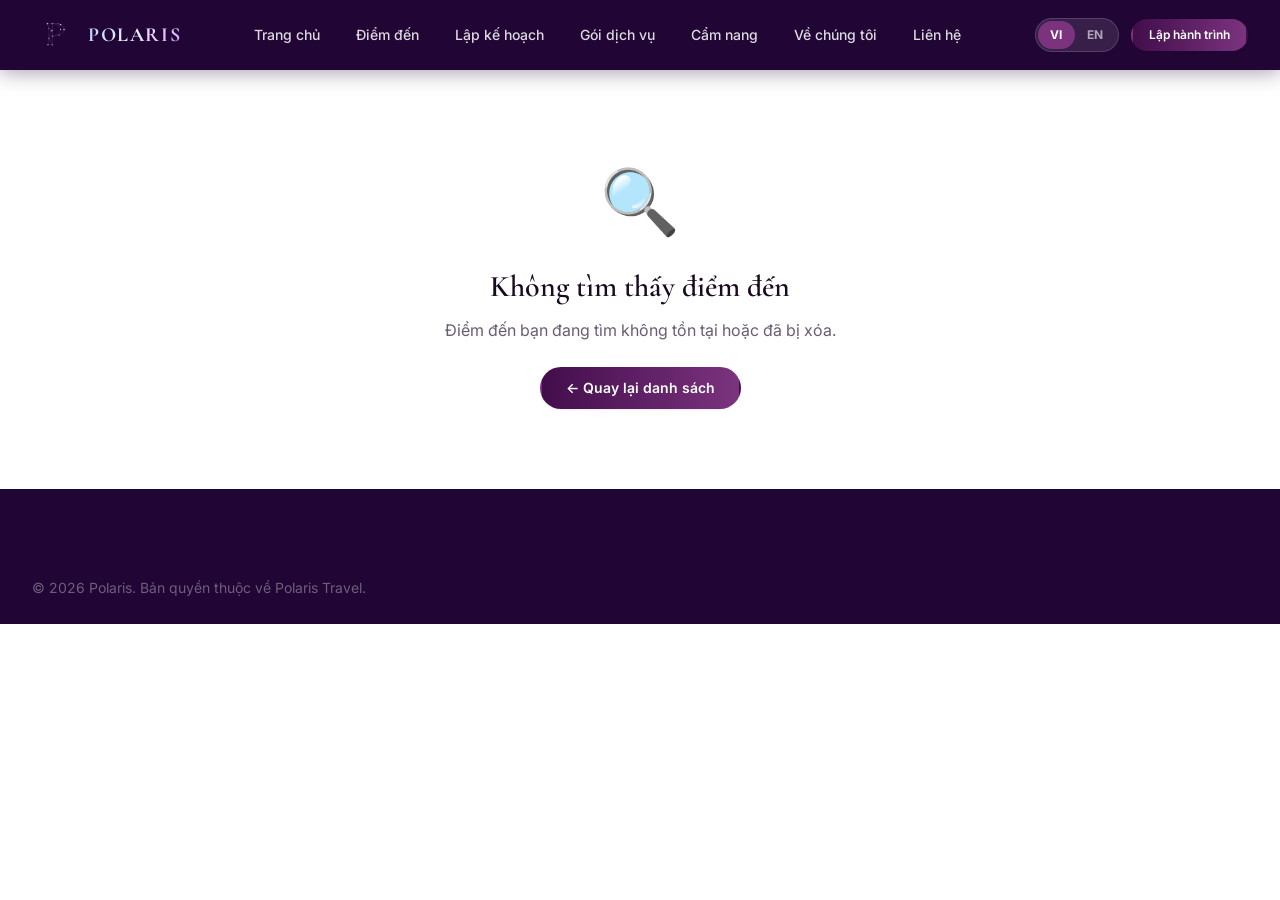
<file: destination.html>
<!doctype html>
<html lang="vi">
    <head>
        <meta charset="UTF-8" />
        <meta name="viewport" content="width=device-width, initial-scale=1.0" />
        <title>Chi Tiết Điểm Đến – Polaris</title>
        <meta
            name="description"
            content="Khám phá chi tiết điểm đến, gallery ảnh, highlight và đặt phòng qua đối tác."
        />
        <link rel="canonical" href="destination.html" />

        <!-- Favicons -->
        <link
            rel="icon"
            type="image/x-icon"
            href="assets/favicon/favicon.ico"
        />
        <link
            rel="icon"
            type="image/png"
            sizes="96x96"
            href="assets/favicon/favicon-96x96.png"
        />
        <link
            rel="icon"
            type="image/png"
            sizes="32x32"
            href="assets/favicon/favicon-32x32.png"
        />
        <link
            rel="icon"
            type="image/png"
            sizes="16x16"
            href="assets/favicon/favicon-16x16.png"
        />
        <link
            rel="apple-touch-icon"
            sizes="57x57"
            href="assets/favicon/apple-icon-57x57.png"
        />
        <link
            rel="apple-touch-icon"
            sizes="60x60"
            href="assets/favicon/apple-icon-60x60.png"
        />
        <link
            rel="apple-touch-icon"
            sizes="72x72"
            href="assets/favicon/apple-icon-72x72.png"
        />
        <link
            rel="apple-touch-icon"
            sizes="76x76"
            href="assets/favicon/apple-icon-76x76.png"
        />
        <link
            rel="apple-touch-icon"
            sizes="114x114"
            href="assets/favicon/apple-icon-114x114.png"
        />
        <link
            rel="apple-touch-icon"
            sizes="120x120"
            href="assets/favicon/apple-icon-120x120.png"
        />
        <link
            rel="apple-touch-icon"
            sizes="144x144"
            href="assets/favicon/apple-icon-144x144.png"
        />
        <link
            rel="apple-touch-icon"
            sizes="152x152"
            href="assets/favicon/apple-icon-152x152.png"
        />
        <link
            rel="apple-touch-icon"
            sizes="180x180"
            href="assets/favicon/apple-icon-180x180.png"
        />
        <link rel="manifest" href="assets/favicon/manifest.json" />
        <meta
            name="msapplication-config"
            content="assets/favicon/browserconfig.xml"
        />
        <meta name="theme-color" content="#420D4B" />

        <link rel="preconnect" href="https://fonts.googleapis.com" />
        <link rel="preconnect" href="https://fonts.gstatic.com" crossorigin />
        <link
            href="https://fonts.googleapis.com/css2?family=Cormorant+Garamond:ital,wght@0,400;0,600;0,700;1,400&family=Inter:wght@400;500;600;700&display=swap"
            rel="stylesheet"
        />
        <link
            rel="stylesheet"
            href="https://cdn.jsdelivr.net/npm/bootstrap-icons@1.11.3/font/bootstrap-icons.min.css"
        />
        <link
            rel="stylesheet"
            href="https://cdnjs.cloudflare.com/ajax/libs/font-awesome/6.7.2/css/all.min.css"
        />

        <link rel="stylesheet" href="css/variables.css" />
        <link rel="stylesheet" href="css/reset.css" />
        <link rel="stylesheet" href="css/base.css" />
        <link rel="stylesheet" href="css/layout.css" />
        <link rel="stylesheet" href="css/components/navbar.css" />
        <link rel="stylesheet" href="css/components/footer.css" />
        <link rel="stylesheet" href="css/components/cards.css" />
        <link rel="stylesheet" href="css/components/buttons.css" />
        <link rel="stylesheet" href="css/components/forms.css" />
        <link rel="stylesheet" href="css/components/modal.css" />
        <link rel="stylesheet" href="css/components/toast.css" />

        <style>
            /* Gallery hero */
            .gallery-hero {
                position: relative;
                height: 70vh;
                min-height: 420px;
                overflow: hidden;
            }
            .gallery-hero__main {
                width: 100%;
                height: 100%;
                object-fit: cover;
            }
            .gallery-hero__overlay {
                position: absolute;
                inset: 0;
                background: linear-gradient(
                    to top,
                    rgba(33, 6, 53, 0.7) 0%,
                    transparent 50%
                );
            }
            .gallery-hero__info {
                position: absolute;
                bottom: var(--space-8);
                left: 0;
                right: 0;
            }
            .gallery-hero__info .container {
                display: flex;
                align-items: flex-end;
                justify-content: space-between;
                flex-wrap: wrap;
                gap: var(--space-4);
            }
            .gallery-hero__title {
                font-family: var(--font-display);
                font-size: clamp(var(--text-3xl), 5vw, var(--text-5xl));
                color: white;
            }
            .gallery-hero__region {
                font-size: var(--text-sm);
                color: var(--color-lightest);
                font-weight: 600;
                margin-bottom: var(--space-2);
            }
            .gallery-hero__meta {
                display: flex;
                align-items: center;
                gap: var(--space-4);
                flex-wrap: wrap;
            }
            .gallery-hero__actions {
                display: flex;
                gap: var(--space-3);
            }

            /* Thumbnails */
            .gallery-thumbs {
                display: flex;
                gap: var(--space-2);
                padding: var(--space-3) 0;
                overflow-x: auto;
                scrollbar-width: none;
            }
            .gallery-thumbs::-webkit-scrollbar {
                display: none;
            }
            .gallery-thumb {
                width: 80px;
                height: 60px;
                border-radius: var(--radius-md);
                overflow: hidden;
                border: 2px solid transparent;
                cursor: pointer;
                flex-shrink: 0;
                transition: border-color var(--transition-fast);
            }
            .gallery-thumb.is-active,
            .gallery-thumb:hover {
                border-color: var(--color-primary);
            }
            .gallery-thumb img {
                width: 100%;
                height: 100%;
                object-fit: cover;
            }

            /* Content tabs */
            .detail-tabs {
                border-bottom: 2px solid var(--border-color);
                display: flex;
                gap: 0;
                overflow-x: auto;
                scrollbar-width: none;
            }
            .detail-tabs::-webkit-scrollbar {
                display: none;
            }
            .detail-tab {
                padding: var(--space-4) var(--space-5);
                font-weight: 600;
                font-size: var(--text-sm);
                color: var(--text-muted);
                white-space: nowrap;
                border-bottom: 2px solid transparent;
                margin-bottom: -2px;
                cursor: pointer;
                transition:
                    color var(--transition-fast),
                    border-color var(--transition-fast);
            }
            .detail-tab.is-active {
                color: var(--color-primary);
                border-bottom-color: var(--color-primary);
            }
            .detail-tab:hover:not(.is-active) {
                color: var(--color-secondary);
            }
            .detail-panel {
                display: none;
                padding: var(--space-6) 0;
            }
            .detail-panel.is-active {
                display: block;
            }
            /* Sidebar booking */
            .booking-sidebar {
                background: white;
                border-radius: var(--radius-xl);
                border: 1px solid var(--border-color);
                box-shadow: var(--shadow-card);
                padding: var(--space-6);
            }
            .booking-sidebar__title {
                font-family: var(--font-display);
                font-size: var(--text-xl);
                margin-bottom: var(--space-4);
                color: var(--text-primary);
            }
            .partner-btn {
                display: flex;
                align-items: center;
                gap: var(--space-3);
                padding: var(--space-3) var(--space-4);
                border: 1.5px solid var(--border-color);
                border-radius: var(--radius-lg);
                color: var(--text-primary);
                font-size: var(--text-sm);
                font-weight: 600;
                transition: all var(--transition-fast);
                margin-bottom: var(--space-3);
            }
            .partner-btn:hover {
                border-color: var(--color-secondary);
                background: rgba(102, 103, 171, 0.04);
                color: var(--color-primary);
            }
            .partner-btn__icon {
                font-size: 1.25rem;
            }

            /* Month badges */
            .month-grid {
                display: flex;
                flex-wrap: wrap;
                gap: var(--space-2);
            }
            .month-badge {
                padding: var(--space-1) var(--space-3);
                border-radius: var(--radius-full);
                font-size: var(--text-xs);
                font-weight: 600;
                background: var(--bg-alt);
                color: var(--text-muted);
            }
            .month-badge--best {
                background: rgba(66, 13, 75, 0.1);
                color: var(--color-primary);
            }

            /* Related row */
            .related-card {
                width: 220px;
                flex-shrink: 0;
            }

            /* FAB — mobile floating action button */
            .fab {
                width: fit-content;
                position: fixed;
                bottom: var(--space-6);
                left: 50%;
                transform: translateX(-50%);
                background: var(--gradient-cta);
                color: white;
                padding: var(--space-3) var(--space-8);
                border-radius: var(--radius-full);
                font-weight: 600;
                font-size: var(--text-sm);
                box-shadow: var(--shadow-lg);
                z-index: 90;
                white-space: nowrap;
                text-decoration: none;
                display: flex;
                align-items: center;
                gap: var(--space-2);
                transition:
                    transform var(--transition-fast),
                    box-shadow var(--transition-fast);
            }
            .fab:hover {
                transform: translateX(-50%) translateY(-2px);
                box-shadow: 0 8px 24px rgba(66, 13, 75, 0.35);
            }
            @media (min-width: 1024px) {
                .fab {
                    display: none;
                }
            }

            /* Gallery hero — mobile */
            @media (max-width: 639px) {
                .gallery-hero {
                    height: 55vh;
                    min-height: 300px;
                }
                /* Stronger gradient so white text is legible on any photo */
                .gallery-hero__overlay {
                    background: linear-gradient(
                        to top,
                        rgba(33, 6, 53, 0.9) 0%,
                        rgba(33, 6, 53, 0.55) 35%,
                        rgba(33, 6, 53, 0.1) 60%,
                        transparent 75%
                    );
                }
                .gallery-hero__info {
                    bottom: var(--space-5);
                }
                .gallery-hero__info .container {
                    flex-direction: column;
                    align-items: flex-start;
                    gap: var(--space-2);
                }
                .gallery-hero__title {
                    font-size: clamp(var(--text-2xl), 7vw, var(--text-4xl));
                    line-height: 1.15;
                }
                .gallery-hero__region {
                    margin-bottom: var(--space-1);
                    font-size: var(--text-xs);
                }
                .gallery-hero__meta {
                    flex-direction: column;
                    align-items: flex-start;
                    gap: var(--space-1);
                }
                .gallery-hero__actions {
                    align-self: flex-start;
                    gap: var(--space-2);
                }
                /* Smaller thumbnail strip on mobile */
                .gallery-thumb {
                    width: 64px;
                    height: 48px;
                }
                /* Tighter tab padding on mobile so all 4 tabs are visible */
                .detail-tab {
                    padding: var(--space-3) var(--space-3);
                    font-size: var(--text-xs);
                }
            }

            /* Tablet hero (640–1023px): row layout, tighter fonts */
            @media (min-width: 640px) and (max-width: 1023px) {
                .fab span {
                    font-size: var(--text-2xl);
                }
                .gallery-hero {
                    height: 60vh;
                    min-height: 360px;
                }
                .gallery-hero__info {
                    bottom: var(--space-6);
                }
                .gallery-hero__title {
                    font-size: clamp(var(--text-3xl), 4vw, var(--text-4xl));
                }
            }

            /* Booking sidebar + aside — hide on mobile (FAB handles CTA) */
            @media (max-width: 1023px) {
                .booking-sidebar {
                    display: none;
                }
                /* Hide the empty aside grid item to remove phantom gap */
                .layout--sidebar-right .sidebar {
                    display: none;
                }
                .layout--sidebar-right {
                    gap: 0;
                }
                /* Footer: push content above FAB */
                .footer {
                    padding-bottom: 80px;
                }
                /* Prevent horizontal scroll without clipping fixed elements */
                body {
                    overflow-x: clip;
                }
            }
        </style>
    </head>
    <body style="padding-top: var(--navbar-height)">
        <!-- NAVBAR -->
        <header class="navbar navbar--solid">
            <div class="navbar__inner">
                <a href="index.html" class="navbar__brand">
                    <img
                        src="assets/images/logo.png"
                        alt="Polaris logo"
                        class="navbar__logo"
                    />
                    <span class="navbar__name">POLARIS</span>
                </a>
                <nav class="navbar__links" aria-label="Main navigation">
                    <a
                        href="index.html"
                        class="navbar__link"
                        data-nav-page="index.html"
                        data-i18n="nav.home"
                        >Trang chủ</a
                    >
                    <a
                        href="destinations.html"
                        class="navbar__link"
                        data-nav-page="destinations.html"
                        data-i18n="nav.destinations"
                        >Điểm đến</a
                    >
                    <a
                        href="planner.html"
                        class="navbar__link"
                        data-nav-page="planner.html"
                        data-i18n="nav.planner"
                        >Lập kế hoạch</a
                    >
                    <a
                        href="packages.html"
                        class="navbar__link"
                        data-nav-page="packages.html"
                        data-i18n="nav.packages"
                        >Gói dịch vụ</a
                    >
                    <a
                        href="blog.html"
                        class="navbar__link"
                        data-nav-page="blog.html"
                        data-i18n="nav.blog"
                        >Cẩm nang</a
                    >
                    <a
                        href="about.html"
                        class="navbar__link"
                        data-nav-page="about.html"
                        data-i18n="nav.about"
                        >Về chúng tôi</a
                    >
                    <a
                        href="contact.html"
                        class="navbar__link"
                        data-nav-page="contact.html"
                        data-i18n="nav.contact"
                        >Liên hệ</a
                    >
                </nav>
                <div class="navbar__actions">
                    <div
                        class="lang-toggle"
                        role="group"
                        aria-label="Chọn ngôn ngữ"
                    >
                        <button
                            class="lang-toggle__btn lang-toggle__btn--active"
                            data-lang="vi"
                        >
                            VI
                        </button>
                        <button class="lang-toggle__btn" data-lang="en">
                            EN
                        </button>
                    </div>
                    <a
                        href="planner.html"
                        class="navbar__cta btn btn--primary btn--sm"
                        data-i18n="nav.cta"
                        >Lập hành trình</a
                    >
                    <button
                        class="navbar__hamburger"
                        aria-expanded="false"
                        aria-controls="mobile-menu"
                        aria-label="Mở menu"
                    >
                        <span></span><span></span><span></span>
                    </button>
                </div>
            </div>
            <nav
                id="mobile-menu"
                class="navbar__mobile"
                aria-label="Mobile navigation"
            >
                <a
                    href="index.html"
                    class="navbar__mobile-link"
                    data-nav-page="index.html"
                    data-i18n="nav.home"
                    >Trang chủ</a
                >
                <a
                    href="destinations.html"
                    class="navbar__mobile-link"
                    data-nav-page="destinations.html"
                    data-i18n="nav.destinations"
                    >Điểm đến</a
                >
                <a
                    href="planner.html"
                    class="navbar__mobile-link"
                    data-nav-page="planner.html"
                    data-i18n="nav.planner"
                    >Lập kế hoạch</a
                >
                <a
                    href="packages.html"
                    class="navbar__mobile-link"
                    data-nav-page="packages.html"
                    data-i18n="nav.packages"
                    >Gói dịch vụ</a
                >
                <a
                    href="blog.html"
                    class="navbar__mobile-link"
                    data-nav-page="blog.html"
                    data-i18n="nav.blog"
                    >Cẩm nang</a
                >
                <a
                    href="about.html"
                    class="navbar__mobile-link"
                    data-nav-page="about.html"
                    data-i18n="nav.about"
                    >Về chúng tôi</a
                >
                <a
                    href="contact.html"
                    class="navbar__mobile-link"
                    data-nav-page="contact.html"
                    data-i18n="nav.contact"
                    >Liên hệ</a
                >
                <div class="navbar__mobile-actions">
                    <div
                        class="lang-toggle"
                        role="group"
                        aria-label="Chọn ngôn ngữ"
                    >
                        <button
                            class="lang-toggle__btn lang-toggle__btn--active"
                            data-lang="vi"
                        >
                            VI
                        </button>
                        <button class="lang-toggle__btn" data-lang="en">
                            EN
                        </button>
                    </div>
                    <a
                        href="planner.html"
                        class="navbar__mobile-cta btn btn--primary"
                        data-i18n="nav.cta"
                        >Lập hành trình</a
                    >
                </div>
            </nav>
        </header>

        <main id="main">
            <!-- Loading state -->
            <div
                id="dest-loading"
                style="text-align: center; padding: var(--space-20)"
            >
                <div
                    class="skeleton"
                    style="
                        width: 200px;
                        height: 24px;
                        margin: 0 auto var(--space-4);
                    "
                ></div>
                <div
                    class="skeleton"
                    style="
                        width: 100%;
                        max-width: 800px;
                        height: 400px;
                        margin: 0 auto;
                        border-radius: var(--radius-xl);
                    "
                ></div>
            </div>

            <!-- Content injected by destination.js -->
            <div id="dest-content" class="hidden"></div>
        </main>

        <!-- FAB: Add to itinerary (mobile) -->
        <a href="#" class="fab hidden" id="fab-planner">
            <i class="bi bi-stars" aria-hidden="true"></i>
            <span data-i18n="detail.add_itinerary">Thêm vào hành trình</span>
        </a>

        <!-- FOOTER -->
        <footer class="footer">
            <div class="container">
                <div class="footer__bottom">
                    <p class="footer__copyright" data-i18n="footer.copyright">
                        © 2026 Polaris. Bản quyền thuộc về Polaris Travel.
                    </p>
                </div>
            </div>
        </footer>

        <script type="module" src="js/pages/destination.js"></script>
    </body>
</html>
</file>
<file: css/variables.css>
:root {
    /* === COLOR PALETTE: MOON === */
    --color-lightest: #f5d5e0;
    --color-secondary: #6667ab;
    --color-accent: #7b337e;
    --color-primary: #420d4b;
    --color-darkest: #210635;

    /* Semantic */
    --bg-page: #ffffff;
    --bg-alt: #faf6fb;
    --bg-dark: var(--color-darkest);
    --text-primary: #1a0a20;
    --text-muted: #6b5c74;
    --text-on-dark: #ffffff;
    --text-on-dark-muted: var(--color-lightest);
    --border-color: rgba(102, 103, 171, 0.18);

    /* Gradients */
    --gradient-hero: linear-gradient(
        135deg,
        #210635 0%,
        #420d4b 60%,
        #7b337e 100%
    );
    --gradient-card: linear-gradient(
        180deg,
        transparent 40%,
        rgba(33, 6, 53, 0.88) 100%
    );
    --gradient-cta: linear-gradient(90deg, #420d4b, #7b337e);
    --gradient-soft: linear-gradient(135deg, #faf6fb 0%, #f0e8f5 100%);

    /* === TYPOGRAPHY === */
    --font-display: "Cormorant Garamond", Georgia, serif;
    --font-body: "Inter", system-ui, -apple-system, sans-serif;

    --text-xs: 0.75rem;
    --text-sm: 0.875rem;
    --text-base: 1rem;
    --text-lg: 1.125rem;
    --text-xl: 1.25rem;
    --text-2xl: 1.5rem;
    --text-3xl: 1.875rem;
    --text-4xl: 2.25rem;
    --text-5xl: 3rem;
    --text-6xl: 3.75rem;

    --leading-tight: 1.25;
    --leading-normal: 1.6;
    --leading-loose: 1.8;

    /* === SPACING === */
    --space-1: 0.25rem;
    --space-2: 0.5rem;
    --space-3: 0.75rem;
    --space-4: 1rem;
    --space-5: 1.25rem;
    --space-6: 1.5rem;
    --space-8: 2rem;
    --space-10: 2.5rem;
    --space-12: 3rem;
    --space-16: 4rem;
    --space-20: 5rem;
    --space-24: 6rem;

    /* === LAYOUT === */
    --container-sm: 640px;
    --container-md: 768px;
    --container-lg: 1024px;
    --container-xl: 1280px;
    --container-2xl: 1440px;
    --container-pad: clamp(1rem, 4vw, 2rem);

    /* === BORDERS === */
    --radius-sm: 4px;
    --radius-md: 8px;
    --radius-lg: 12px;
    --radius-xl: 20px;
    --radius-2xl: 32px;
    --radius-full: 9999px;

    /* === SHADOWS === */
    --shadow-sm: 0 1px 3px rgba(33, 6, 53, 0.08);
    --shadow-md: 0 4px 16px rgba(33, 6, 53, 0.12);
    --shadow-lg: 0 8px 32px rgba(33, 6, 53, 0.18);
    --shadow-xl: 0 16px 48px rgba(33, 6, 53, 0.24);
    --shadow-glow: 0 0 24px rgba(102, 103, 171, 0.35);
    --shadow-card:
        0 2px 8px rgba(33, 6, 53, 0.1), 0 8px 24px rgba(33, 6, 53, 0.08);

    /* === TRANSITIONS === */
    --transition-fast: 150ms ease;
    --transition-base: 250ms ease;
    --transition-slow: 400ms ease;
    --transition-spring: 300ms cubic-bezier(0.34, 1.56, 0.64, 1);

    /* === Z-INDEX === */
    --z-below: -1;
    --z-base: 0;
    --z-raised: 10;
    --z-dropdown: 100;
    --z-sticky: 200;
    --z-modal: 300;
    --z-toast: 400;

    /* === NAVBAR === */
    --navbar-height: 70px;
}

@media (prefers-reduced-motion: reduce) {
    *,
    *::before,
    *::after {
        animation-duration: 0.01ms;
        transition-duration: 0.01ms;
    }
}
</file>
<file: css/base.css>
/* Base — typography, body, global elements
   Requires: variables.css
   Fonts loaded via Google CDN in each HTML <head> */

body {
    font-family: var(--font-body);
    font-size: var(--text-base);
    line-height: var(--leading-normal);
    color: var(--text-primary);
    background-color: var(--bg-page);
    -webkit-font-smoothing: antialiased;
    -moz-osx-font-smoothing: grayscale;
}

/* === HEADINGS === */
h1,
h2,
h3 {
    font-family: var(--font-display);
    font-weight: 600;
    line-height: var(--leading-tight);
    color: var(--text-primary);
}

h4,
h5,
h6 {
    font-family: var(--font-body);
    font-weight: 600;
    line-height: var(--leading-tight);
    color: var(--text-primary);
}

h1 {
    font-size: var(--text-4xl);
}
h2 {
    font-size: var(--text-3xl);
}
h3 {
    font-size: var(--text-2xl);
}
h4 {
    font-size: var(--text-xl);
}
h5 {
    font-size: var(--text-lg);
}
h6 {
    font-size: var(--text-base);
}

@media (min-width: 768px) {
    h1 {
        font-size: var(--text-5xl);
    }
    h2 {
        font-size: var(--text-4xl);
    }
    h3 {
        font-size: var(--text-3xl);
    }
}

/* === PARAGRAPHS & TEXT === */
p {
    color: var(--text-muted);
}

p + p {
    margin-top: var(--space-4);
}

strong {
    font-weight: 600;
    color: var(--text-primary);
}

em {
    font-style: italic;
}

small {
    font-size: var(--text-sm);
}

/* === LINKS === */
a {
    color: var(--color-secondary);
    transition: color var(--transition-fast);
}

a:hover {
    color: var(--color-accent);
}

a:focus-visible {
    outline: 2px solid var(--color-secondary);
    outline-offset: 3px;
    border-radius: var(--radius-sm);
}

/* === FOCUS (global) === */
:focus-visible {
    outline: 2px solid var(--color-secondary);
    outline-offset: 3px;
}

/* Remove focus ring for mouse users but keep for keyboard */
:focus:not(:focus-visible) {
    outline: none;
}

/* === SKIP LINK (a11y) === */
.skip-link {
    position: absolute;
    top: var(--space-2);
    left: var(--space-2);
    z-index: var(--z-toast);
    padding: var(--space-2) var(--space-4);
    background: var(--color-primary);
    color: white;
    border-radius: var(--radius-md);
    font-size: var(--text-sm);
    font-weight: 600;
    transform: translateY(-150%);
    transition: transform var(--transition-fast);
}

.skip-link:focus {
    transform: translateY(0);
}

/* === IMAGES === */
img {
    width: 100%;
    height: auto;
    object-fit: cover;
}

img[data-src] {
    opacity: 0;
    transition: opacity var(--transition-slow);
}
img[data-src].loaded {
    opacity: 1;
}

/* === SELECTION === */
::selection {
    background: var(--color-accent);
    color: white;
}

/* === SCROLLBAR (Webkit) === */
::-webkit-scrollbar {
    width: 6px;
    height: 6px;
}
::-webkit-scrollbar-track {
    background: var(--bg-alt);
}
::-webkit-scrollbar-thumb {
    background: var(--color-secondary);
    border-radius: var(--radius-full);
}
::-webkit-scrollbar-thumb:hover {
    background: var(--color-primary);
}

/* === HORIZONTAL RULE === */
hr {
    border: none;
    border-top: 1px solid var(--border-color);
    margin: var(--space-8) 0;
}

/* === BLOCKQUOTE === */
blockquote {
    border-left: 4px solid var(--color-accent);
    padding: var(--space-4) var(--space-6);
    background: var(--bg-alt);
    border-radius: 0 var(--radius-md) var(--radius-md) 0;
    font-family: var(--font-display);
    font-style: italic;
    font-size: var(--text-lg);
    color: var(--color-primary);
}

/* === CODE === */
code {
    font-size: var(--text-sm);
    background: var(--bg-alt);
    padding: 2px var(--space-2);
    border-radius: var(--radius-sm);
    border: 1px solid var(--border-color);
    color: var(--color-accent);
}

/* === SECTION TITLE PATTERN === */
.section-label {
    display: inline-block;
    font-size: var(--text-xs);
    font-weight: 700;
    letter-spacing: 0.12em;
    text-transform: uppercase;
    color: var(--color-accent);
    margin-bottom: var(--space-3);
}

.section-title {
    font-family: var(--font-display);
    font-size: var(--text-3xl);
    color: var(--text-primary);
    margin-bottom: var(--space-4);
}

.section-title--white {
    color: white;
}

.section-subtitle {
    font-size: var(--text-lg);
    color: var(--text-muted);
}

.section-subtitle--white {
    color: var(--text-on-dark-muted);
}

@media (min-width: 768px) {
    .section-title {
        font-size: var(--text-4xl);
    }
}

/* === VISUALLY HIDDEN (a11y) === */
.sr-only {
    position: absolute;
    width: 1px;
    height: 1px;
    padding: 0;
    margin: -1px;
    overflow: hidden;
    clip: rect(0, 0, 0, 0);
    white-space: nowrap;
    border: 0;
}

/* === DARK SECTION TEXT OVERRIDES === */
.section--dark h1,
.section--dark h2,
.section--dark h3,
.section--dark h4 {
    color: var(--text-on-dark);
}

.section--dark p {
    color: var(--text-on-dark-muted);
}
</file>
<file: css/layout.css>
/* Layout — container, grid system, section wrappers, utilities
   Requires: variables.css */

/* === CONTAINER === */
.container {
    width: 100%;
    max-width: var(--container-xl);
    margin-inline: auto;
    padding-inline: var(--container-pad);
}

.container--sm {
    max-width: var(--container-sm);
}
.container--md {
    max-width: var(--container-md);
}
.container--lg {
    max-width: var(--container-lg);
}
.container--2xl {
    max-width: var(--container-2xl);
}

/* === SECTION === */
.section {
    padding-block: var(--space-12);
}

.section--dark {
    background-color: var(--color-darkest);
}

.section--alt {
    background-color: var(--bg-alt);
}

.section--primary {
    background: var(--gradient-hero);
}

@media (min-width: 768px) {
    .section {
        padding-block: var(--space-20);
    }
}

/* === GRID === */
.grid {
    display: grid;
    gap: var(--space-6);
}

/* Auto-fill responsive grids */
.grid--2 {
    grid-template-columns: 1fr;
}
.grid--3 {
    grid-template-columns: 1fr;
}
.grid--4 {
    grid-template-columns: repeat(2, 1fr);
}

@media (min-width: 640px) {
    .grid--2 {
        grid-template-columns: repeat(2, 1fr);
    }
    .grid--4 {
        grid-template-columns: repeat(2, 1fr);
    }
}

@media (min-width: 768px) {
    .grid--3 {
        grid-template-columns: repeat(2, 1fr);
    }
}

@media (min-width: 1024px) {
    .grid--3 {
        grid-template-columns: repeat(3, 1fr);
    }
    .grid--4 {
        grid-template-columns: repeat(4, 1fr);
    }
}

/* Auto responsive grid (used for destination cards) */
.grid--auto {
    display: grid;
    grid-template-columns: repeat(auto-fill, minmax(min(280px, 100%), 1fr));
    gap: var(--space-6);
}

/* === FLEX UTILITIES === */
.flex {
    display: flex;
}
.flex--center {
    align-items: center;
    justify-content: center;
}
.flex--between {
    align-items: center;
    justify-content: space-between;
}
.flex--gap-2 {
    gap: var(--space-2);
}
.flex--gap-4 {
    gap: var(--space-4);
}
.flex--gap-6 {
    gap: var(--space-6);
}
.flex--wrap {
    flex-wrap: wrap;
}
.flex--col {
    flex-direction: column;
}

/* === SIDEBAR LAYOUT === */
.layout--sidebar {
    display: grid;
    grid-template-columns: 1fr;
    gap: var(--space-8);
}

.layout--sidebar__aside {
    order: -1; /* filter sidebar above content on mobile */
}

@media (min-width: 1024px) {
    .layout--sidebar {
        grid-template-columns: 280px 1fr;
        align-items: start;
    }

    .layout--sidebar__aside {
        order: 0;
        position: sticky;
        top: calc(var(--navbar-height) + var(--space-6));
        max-height: calc(100vh - var(--navbar-height) - var(--space-12));
        overflow-y: auto;
    }
}

/* Reverse: sidebar on right (detail pages) */
.layout--sidebar-right {
    display: grid;
    grid-template-columns: 1fr;
    gap: var(--space-8);
}

@media (min-width: 1024px) {
    .layout--sidebar-right {
        grid-template-columns: 1fr 340px;
        align-items: start;
    }

    .layout--sidebar-right .sidebar {
        position: sticky;
        top: calc(var(--navbar-height) + var(--space-6));
    }
}

/* === MAIN CONTENT OFFSET (for fixed navbar) === */
/* main {
    padding-top: var(--navbar-height);
} */

/* Pages with full-viewport hero don't need offset */
main.main--hero {
    padding-top: 0;
}

/* === ASPECT RATIO WRAPPERS === */
.ratio-4-3 {
    aspect-ratio: 4 / 3;
    overflow: hidden;
}
.ratio-16-9 {
    aspect-ratio: 16 / 9;
    overflow: hidden;
}
.ratio-1-1 {
    aspect-ratio: 1 / 1;
    overflow: hidden;
}
.ratio-3-2 {
    aspect-ratio: 3 / 2;
    overflow: hidden;
}

.ratio-4-3 img,
.ratio-16-9 img,
.ratio-1-1 img,
.ratio-3-2 img {
    width: 100%;
    height: 100%;
    object-fit: cover;
    transition: transform var(--transition-slow);
}

/* === DIVIDER === */
.divider {
    width: 60px;
    height: 3px;
    background: var(--gradient-cta);
    border-radius: var(--radius-full);
    margin-block: var(--space-4);
}

.divider--center {
    margin-inline: auto;
}

/* === TEXT ALIGNMENT === */
.text-center {
    text-align: center;
}
.text-left {
    text-align: left;
}
.text-right {
    text-align: right;
}

/* === DISPLAY UTILITIES === */
.hidden {
    display: none !important;
}
.invisible {
    visibility: hidden;
}

.show-mobile {
    display: block;
}
.hide-mobile {
    display: none;
}

@media (min-width: 1024px) {
    .show-mobile {
        display: none;
    }
    .hide-mobile {
        display: block;
    }
}

/* === SCROLL CONTAINER (horizontal scroll rows) === */
.scroll-row {
    display: flex;
    gap: var(--space-4);
    overflow-x: auto;
    scroll-snap-type: x mandatory;
    -webkit-overflow-scrolling: touch;
    scrollbar-width: none;
    padding-bottom: var(--space-2);
}

.scroll-row::-webkit-scrollbar {
    display: none;
}

.scroll-row > * {
    flex-shrink: 0;
    scroll-snap-align: start;
}

/* === BADGE === */
.badge {
    display: inline-flex;
    align-items: center;
    gap: var(--space-1);
    padding: var(--space-1) var(--space-3);
    background: rgba(102, 103, 171, 0.12);
    color: var(--color-secondary);
    border-radius: var(--radius-full);
    font-size: var(--text-xs);
    font-weight: 700;
    letter-spacing: 0.06em;
    text-transform: uppercase;
    white-space: nowrap;
}

.badge--primary {
    background: rgba(66, 13, 75, 0.1);
    color: var(--color-primary);
}

.badge--accent {
    background: var(--gradient-cta);
    color: white;
}

.badge--success {
    background: rgba(34, 197, 94, 0.12);
    color: #16a34a;
}

/* === STAR RATING === */
.stars {
    display: inline-flex;
    gap: 2px;
    color: #f59e0b;
    font-size: var(--text-sm);
}

/* === SKELETON LOADER === */
.skeleton {
    background: linear-gradient(
        90deg,
        var(--bg-alt) 25%,
        rgba(102, 103, 171, 0.08) 50%,
        var(--bg-alt) 75%
    );
    background-size: 200% 100%;
    animation: skeleton-shimmer 1.5s infinite;
    border-radius: var(--radius-md);
}

@keyframes skeleton-shimmer {
    0% {
        background-position: 200% 0;
    }
    100% {
        background-position: -200% 0;
    }
}

/* === SCROLL REVEAL (JS adds .visible class) === */
.reveal {
    opacity: 0;
    transform: translateY(24px);
    transition:
        opacity var(--transition-slow),
        transform var(--transition-slow);
}

.reveal.visible {
    opacity: 1;
    transform: none;
}
</file>
<file: css/components/navbar.css>
/* Navbar — fixed top, transparent → dark on scroll, mobile hamburger
   Requires: variables.css */

.navbar {
  position: fixed;
  top: 0;
  left: 0;
  right: 0;
  z-index: var(--z-sticky);
  height: var(--navbar-height);
  display: flex;
  align-items: center;
  padding-inline: var(--container-pad);
  transition: background-color var(--transition-base), box-shadow var(--transition-base);
}

/* Transparent default (over hero) */
.navbar--transparent {
  background-color: transparent;
}

/* Scrolled state (JS adds .navbar--scrolled) */
.navbar--scrolled,
.navbar--solid {
  background-color: var(--color-darkest);
  box-shadow: 0 2px 20px rgba(33,6,53,0.4);
}

.navbar__inner {
  display: flex;
  align-items: center;
  justify-content: space-between;
  width: 100%;
  max-width: var(--container-2xl);
  margin-inline: auto;
}

/* === BRAND === */
.navbar__brand {
  display: flex;
  align-items: center;
  gap: var(--space-3);
  text-decoration: none;
  flex-shrink: 0;
}

.navbar__logo {
  width: 44px;
  height: 44px;
  object-fit: cover;
  border-radius: var(--radius-md);
}

.navbar__name {
  font-family: var(--font-display);
  font-size: var(--text-xl);
  font-weight: 700;
  letter-spacing: 0.08em;
  background: linear-gradient(135deg, #a8c8ff 0%, #f0f4ff 50%, #d890ff 100%);
  -webkit-background-clip: text;
  -webkit-text-fill-color: transparent;
  background-clip: text;
}

/* === DESKTOP LINKS === */
.navbar__links {
  display: none;
  align-items: center;
  gap: var(--space-1);
}

@media (min-width: 1280px) {
  .navbar__links { display: flex; }
}

.navbar__link {
  padding: var(--space-2) var(--space-4);
  color: rgba(255,255,255,0.85);
  font-size: var(--text-sm);
  font-weight: 500;
  border-radius: var(--radius-md);
  transition: color var(--transition-fast), background-color var(--transition-fast);
  white-space: nowrap;
}

.navbar__link:hover,
.navbar__link[aria-current="page"] {
  color: white;
  background-color: rgba(255,255,255,0.1);
}

.navbar__link[aria-current="page"] {
  color: var(--color-lightest);
}

/* Dropdown trigger */
.navbar__link--dropdown {
  display: flex;
  align-items: center;
  gap: var(--space-1);
}

.navbar__link--dropdown::after {
  content: '';
  width: 0;
  height: 0;
  border-left: 4px solid transparent;
  border-right: 4px solid transparent;
  border-top: 5px solid rgba(255,255,255,0.7);
  transition: transform var(--transition-fast);
}

.navbar__link--dropdown[aria-expanded="true"]::after {
  transform: rotate(180deg);
}

/* === ACTIONS (right side) === */
.navbar__actions {
  display: flex;
  align-items: center;
  gap: var(--space-3);
}

/* Language toggle */
.lang-toggle {
  display: flex;
  align-items: center;
  gap: 0;
  background: rgba(255,255,255,0.1);
  border-radius: var(--radius-full);
  padding: 2px;
  border: 1px solid rgba(255,255,255,0.15);
}

.lang-toggle__btn {
  padding: var(--space-1) var(--space-3);
  border-radius: var(--radius-full);
  font-size: var(--text-xs);
  font-weight: 700;
  color: rgba(255,255,255,0.6);
  transition: all var(--transition-fast);
  letter-spacing: 0.05em;
}

.lang-toggle__btn--active {
  background: var(--color-accent);
  color: white;
}

/* CTA button in navbar */
.navbar__cta {
  padding: var(--space-2) var(--space-5);
  background: var(--gradient-cta);
  color: white;
  border-radius: var(--radius-full);
  font-size: var(--text-sm);
  font-weight: 600;
  transition: opacity var(--transition-fast), transform var(--transition-fast);
}

.navbar .navbar__cta {
  display: none;
}

.navbar__cta:hover {
  opacity: 0.9;
  transform: translateY(-1px);
}

@media (min-width: 1280px) {
  .navbar .navbar__cta { display: inline-flex; align-items: center; }
}

/* === HAMBURGER === */
.navbar__hamburger {
  display: flex;
  flex-direction: column;
  justify-content: center;
  gap: 5px;
  width: 40px;
  height: 40px;
  padding: var(--space-2);
  border-radius: var(--radius-md);
  transition: background-color var(--transition-fast);
  aria-label: "Mở menu";
}

.navbar__hamburger:hover { background: rgba(255,255,255,0.1); }

@media (min-width: 1280px) {
  .navbar__hamburger { display: none; }
}

.navbar__hamburger span {
  display: block;
  height: 2px;
  background: white;
  border-radius: 2px;
  transition: transform var(--transition-base), opacity var(--transition-base), width var(--transition-base);
  transform-origin: center;
}

.navbar__hamburger span:nth-child(1) { width: 22px; }
.navbar__hamburger span:nth-child(2) { width: 16px; }
.navbar__hamburger span:nth-child(3) { width: 22px; }

/* Active (X) state */
.navbar__hamburger[aria-expanded="true"] span:nth-child(1) {
  transform: translateY(7px) rotate(45deg);
  width: 22px;
}
.navbar__hamburger[aria-expanded="true"] span:nth-child(2) {
  opacity: 0;
  transform: scaleX(0);
}
.navbar__hamburger[aria-expanded="true"] span:nth-child(3) {
  transform: translateY(-7px) rotate(-45deg);
  width: 22px;
}

/* === MOBILE MENU === */
.navbar__mobile {
  display: none;
  position: fixed;
  top: var(--navbar-height);
  left: 0;
  right: 0;
  bottom: 0;
  background-color: var(--color-darkest);
  padding: var(--space-6) var(--container-pad);
  overflow-y: auto;
  flex-direction: column;
  gap: var(--space-2);
}

.navbar__mobile.is-open { display: flex; }

.navbar__mobile-link {
  display: flex;
  align-items: center;
  justify-content: space-between;
  padding: var(--space-4) var(--space-4);
  color: rgba(255,255,255,0.85);
  font-size: var(--text-lg);
  font-family: var(--font-display);
  border-radius: var(--radius-md);
  border-bottom: 1px solid rgba(255,255,255,0.06);
  transition: color var(--transition-fast), background-color var(--transition-fast);
}

.navbar__mobile-link:hover,
.navbar__mobile-link[aria-current="page"] {
  color: var(--color-lightest);
  background-color: rgba(255,255,255,0.06);
}

.navbar__mobile-actions {
  margin-top: var(--space-6);
  padding-top: var(--space-6);
  border-top: 1px solid rgba(255,255,255,0.1);
  display: flex;
  flex-direction: column;
  gap: var(--space-4);
  align-items: flex-start;
}

.navbar__mobile-cta {
  padding: var(--space-3) var(--space-8);
  background: var(--gradient-cta);
  color: white;
  border-radius: var(--radius-full);
  font-size: var(--text-base);
  font-weight: 600;
  align-self: stretch;
  text-align: center;
}
</file>
<file: css/components/footer.css>
/* Footer — dark themed, multi-column, responsive
   Requires: variables.css */

.footer {
    background-color: var(--color-darkest);
    color: var(--text-on-dark-muted);
    padding-top: var(--space-16);
}

/* === TOP GRID === */
.footer__grid {
    display: grid;
    grid-template-columns: 1fr;
    gap: var(--space-8);
    padding-bottom: var(--space-12);
}

@media (min-width: 640px) {
    .footer__grid {
        grid-template-columns: repeat(2, 1fr);
    }
}

@media (min-width: 1024px) {
    .footer__grid {
        grid-template-columns: 2fr 1fr 1fr 1fr;
        gap: var(--space-12);
    }
}

/* === BRAND COL === */
.footer__brand {
    display: flex;
    flex-direction: column;
    gap: var(--space-5);
}

.footer__logo-wrap {
    display: flex;
    align-items: center;
    gap: var(--space-3);
}

.footer__logo {
    width: 40px;
    height: 40px;
    object-fit: cover;
    border-radius: var(--radius-md);
}

.footer__name {
    font-family: var(--font-display);
    font-size: var(--text-xl);
    font-weight: 700;
    color: white;
    letter-spacing: 0.08em;
}

.footer__tagline {
    font-size: var(--text-sm);
    line-height: var(--leading-loose);
    max-width: 34ch;
}

/* === SOCIAL LINKS === */
.footer__socials {
    display: flex;
    gap: var(--space-3);
}

.footer__social {
    width: 38px;
    height: 38px;
    display: flex;
    align-items: center;
    justify-content: center;
    background: rgba(255, 255, 255, 0.08);
    border-radius: var(--radius-md);
    color: rgba(255, 255, 255, 0.7);
    font-size: var(--text-lg);
    transition:
        background-color var(--transition-fast),
        color var(--transition-fast);
    border: 1px solid rgba(255, 255, 255, 0.08);
}

.footer__social:hover {
    background: var(--color-accent);
    color: white;
    border-color: var(--color-accent);
}

/* === NAV COLUMNS === */

.footer__col-title {
    font-family: var(--font-body);
    font-size: var(--text-xs);
    font-weight: 700;
    letter-spacing: 0.12em;
    text-transform: uppercase;
    color: white;
    margin-bottom: var(--space-5);
}

.footer__links {
    display: flex;
    flex-direction: column;
    gap: var(--space-3);
}

.footer__link {
    font-size: var(--text-sm);
    color: var(--text-on-dark-muted);
    transition: color var(--transition-fast);
}

.footer__link:hover {
    color: white;
}

/* === NEWSLETTER INLINE === */
.footer__newsletter {
    display: flex;
    flex-direction: column;
    gap: var(--space-3);
}

.footer__newsletter p {
    font-size: var(--text-sm);
    color: var(--text-on-dark-muted);
    max-width: none;
}

.footer__newsletter-form {
    display: flex;
    gap: var(--space-2);
}

.footer__newsletter-input {
    flex: 1;
    padding: var(--space-3) var(--space-4);
    background: rgba(255, 255, 255, 0.08);
    border: 1px solid rgba(255, 255, 255, 0.12);
    border-radius: var(--radius-md);
    color: white;
    font-size: var(--text-sm);
    transition: border-color var(--transition-fast);
    min-width: 0;
}

.footer__newsletter-input::placeholder {
    color: rgba(255, 255, 255, 0.35);
}

.footer__newsletter-input:focus {
    outline: none;
    border-color: var(--color-secondary);
}

.footer__newsletter-btn {
    padding: var(--space-3) var(--space-5);
    background: var(--gradient-cta);
    color: white;
    border-radius: var(--radius-md);
    font-size: var(--text-sm);
    font-weight: 600;
    white-space: nowrap;
    transition: opacity var(--transition-fast);
    flex-shrink: 0;
}

.footer__newsletter-btn:hover {
    opacity: 0.88;
}

/* === PARTNERS ROW === */
.footer__partners {
    padding-block: var(--space-8);
    border-top: 1px solid rgba(255, 255, 255, 0.08);
    border-bottom: 1px solid rgba(255, 255, 255, 0.08);
    text-align: center;
}

.footer__partners-label {
    font-size: var(--text-xs);
    font-weight: 600;
    letter-spacing: 0.1em;
    text-transform: uppercase;
    color: rgba(255, 255, 255, 0.4);
    text-align: center;
    margin: 0 auto var(--space-4);
}

.footer__partner-logos {
    display: flex;
    align-items: center;
    justify-content: center;
    flex-wrap: wrap;
    gap: var(--space-6);
}

.footer__partner-logo {
    height: 24px;
    width: auto;
    opacity: 0.45;
    filter: brightness(0) invert(1);
    transition: opacity var(--transition-fast);
}

.footer__partner-logo:hover {
    opacity: 0.9;
}

/* === BOTTOM BAR === */
.footer__bottom {
    display: flex;
    flex-direction: column;
    gap: var(--space-3);
    align-items: center;
    text-align: center;
    padding-block: var(--space-6);
}

@media (min-width: 768px) {
    .footer__bottom {
        flex-direction: row;
        justify-content: space-between;
        text-align: left;
    }
}

.footer__copyright {
    font-size: var(--text-sm);
    color: rgba(255, 255, 255, 0.35);
}

.footer__legal {
    display: flex;
    gap: var(--space-5);
    flex-wrap: wrap;
    justify-content: center;
}

.footer__legal a {
    font-size: var(--text-sm);
    color: rgba(255, 255, 255, 0.35);
    transition: color var(--transition-fast);
}

.footer__legal a:hover {
    color: white;
}
</file>
<file: css/components/cards.css>
/* Cards — destination cards, package cards, blog cards, team cards
   Requires: variables.css */

/* === DESTINATION CARD === */
.card-dest {
    position: relative;
    border-radius: var(--radius-xl);
    overflow: hidden;
    background: white;
    box-shadow: var(--shadow-card);
    transition:
        transform 0.3s ease,
        box-shadow 0.3s ease;
    cursor: pointer;
    isolation: isolate;
    will-change: transform;
    display: flex;
    flex-direction: column;
}

.card-dest:hover {
    transform: translateY(-5px);
    box-shadow: var(--shadow-xl);
}

.card-dest:hover .card-dest__img {
    transform: scale(1.06);
}

.card-dest:hover .card-dest__overlay {
    opacity: 1;
    transform: translateY(0); /* trượt lên đúng vị trí */
}

.card-dest__img-wrap {
    position: relative;
    aspect-ratio: 4 / 3;
    overflow: hidden;
}

.card-dest__img {
    width: 100%;
    height: 100%;
    object-fit: cover;
    transition: transform var(--transition-slow);
}

/* Gradient overlay always present */
.card-dest__img-wrap::after {
    content: "";
    position: absolute;
    inset: 0;
    background: var(--gradient-card);
    pointer-events: none;
}

.card-dest__badge {
    position: absolute;
    top: var(--space-3);
    left: var(--space-3);
    z-index: 3;
}

.card-dest__heart {
    position: absolute;
    top: var(--space-3);
    right: var(--space-3);
    z-index: 3;
}

/* Quick-action overlay (visible on hover) */
.card-dest__overlay {
    position: absolute;
    inset: 0;
    background: linear-gradient(
        to bottom,
        rgba(33, 6, 53, 0.5),
        rgba(33, 6, 53, 0.75)
    );
    display: flex;
    align-items: center;
    justify-content: center;
    gap: var(--space-3);
    opacity: 0;
    transform: translateY(8px); /* bắt đầu lệch xuống nhẹ */
    transition:
        opacity 0.3s ease,
        transform 0.3s ease;
    z-index: 2;
    will-change: opacity, transform;
}

.card-dest__body {
    padding: var(--space-4) var(--space-5);
    display: flex;
    flex-direction: column;
    flex: 1;
}

.card-dest__name-row {
    display: flex;
    align-items: baseline;
    justify-content: space-between;
    gap: var(--space-2);
    margin-bottom: var(--space-1);
}

.card-dest__name {
    font-family: var(--font-display);
    font-size: var(--text-xl);
    font-weight: 600;
    color: var(--text-primary);
    line-height: var(--leading-tight);
    flex: 1;
    min-width: 0;
}

.card-dest__location-row {
    display: flex;
    align-items: center;
    justify-content: space-between;
    margin-bottom: var(--space-2);
}

.card-dest__location {
    font-size: var(--text-xs);
    color: var(--text-muted);
}

.card-dest__desc {
    font-size: var(--text-sm);
    color: var(--text-muted);
    line-height: var(--leading-normal);
    margin-bottom: var(--space-3);
    display: -webkit-box;
    -webkit-line-clamp: 2;
    -webkit-box-orient: vertical;
    overflow: hidden;
}

.card-dest__meta {
    margin-top: auto;
    display: flex;
    align-items: center;
    justify-content: space-between;
    flex-wrap: wrap;
    gap: var(--space-2);
}

.card-dest__rating {
    display: flex;
    align-items: center;
    gap: var(--space-1);
    font-size: var(--text-sm);
    font-weight: 600;
    color: var(--text-primary);
}

.card-dest__rating-count {
    font-size: var(--text-xs);
    font-weight: 400;
    color: var(--text-muted);
}

.card-dest__price {
    font-size: var(--text-sm);
    color: var(--text-muted);
}

.card-dest__price strong {
    color: var(--color-primary);
    font-weight: 700;
}

/* Family badges — mini, inline with name */
.card-dest__tags {
    display: flex;
    flex-wrap: wrap;
    gap: 3px;
    flex-shrink: 0;
}

.card-dest__tags .badge {
    font-size: 9px;
    padding: 2px 6px;
    letter-spacing: 0.03em;
}

/* === SKELETON CARD (loading state) === */
.card-dest--skeleton .card-dest__img-wrap {
    background: none;
}
.card-dest--skeleton .card-dest__img-wrap::after {
    display: none;
}

.card-dest--skeleton .skeleton-img {
    width: 100%;
    aspect-ratio: 4 / 3;
}

.card-dest--skeleton .skeleton-line {
    height: 14px;
    margin-bottom: var(--space-3);
}

.card-dest--skeleton .skeleton-line--short {
    width: 60%;
}
.card-dest--skeleton .skeleton-line--medium {
    width: 80%;
}

/* === BLOG CARD === */
.card-blog {
    border-radius: var(--radius-xl);
    overflow: hidden;
    background: white;
    box-shadow: var(--shadow-card);
    transition:
        transform var(--transition-base),
        box-shadow var(--transition-base);
    display: flex;
    flex-direction: column;
}

.card-blog:hover {
    transform: translateY(-4px);
    box-shadow: var(--shadow-lg);
}

.card-blog:hover .card-blog__img {
    transform: scale(1.05);
}

.card-blog__img-wrap {
    aspect-ratio: 16 / 9;
    overflow: hidden;
}

.card-blog__img {
    width: 100%;
    height: 100%;
    object-fit: cover;
    transition: transform var(--transition-slow);
}

.card-blog__body {
    padding: var(--space-5);
    flex: 1;
    display: flex;
    flex-direction: column;
    gap: var(--space-3);
}

.card-blog__category {
    font-size: var(--text-xs);
    font-weight: 700;
    color: var(--color-accent);
    letter-spacing: 0.1em;
    text-transform: uppercase;
}

.card-blog__title {
    font-family: var(--font-display);
    font-size: var(--text-xl);
    font-weight: 600;
    color: var(--text-primary);
    line-height: var(--leading-tight);
    transition: color var(--transition-fast);
}

.card-blog:hover .card-blog__title {
    color: var(--color-primary);
}

.card-blog__excerpt {
    font-size: var(--text-sm);
    color: var(--text-muted);
    line-height: var(--leading-normal);
    flex: 1;
    display: -webkit-box;
    -webkit-line-clamp: 3;
    -webkit-box-orient: vertical;
    overflow: hidden;
}

.card-blog__footer {
    display: flex;
    align-items: center;
    justify-content: space-between;
    margin-top: auto;
    padding-top: var(--space-3);
    border-top: 1px solid var(--border-color);
}

.card-blog__meta {
    font-size: var(--text-xs);
    color: var(--text-muted);
}

/* === PACKAGE CARD === */
.card-package {
    border-radius: var(--radius-xl);
    background: white;
    box-shadow: var(--shadow-card);
    overflow: hidden;
    display: flex;
    flex-direction: column;
    transition:
        transform var(--transition-base),
        box-shadow var(--transition-base);
}

.card-package:hover {
    transform: translateY(-4px);
    box-shadow: var(--shadow-lg);
}

.card-package--featured {
    border: 2px solid transparent;
    background:
        linear-gradient(white, white) padding-box,
        var(--gradient-cta) border-box;
    box-shadow: var(--shadow-lg), var(--shadow-glow);
}

.card-package__header {
    padding: var(--space-6) var(--space-6) var(--space-4);
    text-align: center;
    background: var(--bg-alt);
    border-bottom: 1px solid var(--border-color);
}

.card-package--featured .card-package__header {
    background: var(--gradient-cta);
}

.card-package__label {
    font-size: var(--text-xs);
    font-weight: 700;
    letter-spacing: 0.1em;
    text-transform: uppercase;
    margin-bottom: var(--space-2);
}

.card-package--featured .card-package__label {
    color: rgba(255, 255, 255, 0.7);
}

.card-package__name {
    font-family: var(--font-display);
    font-size: var(--text-2xl);
    font-weight: 700;
    color: var(--text-primary);
    margin-bottom: var(--space-1);
}

.card-package--featured .card-package__name {
    color: white;
}

.card-package__price {
    font-size: var(--text-3xl);
    font-weight: 800;
    color: var(--color-primary);
    font-family: var(--font-body);
}

.card-package--featured .card-package__price {
    color: white;
}

.card-package__price-unit {
    font-size: var(--text-sm);
    font-weight: 400;
    color: var(--text-muted);
}

.card-package--featured .card-package__price-unit {
    color: rgba(255, 255, 255, 0.7);
}

.card-package__body {
    padding: var(--space-6);
    flex: 1;
}

.card-package__features {
    display: flex;
    flex-direction: column;
    gap: var(--space-3);
}

.card-package__feature {
    display: flex;
    align-items: flex-start;
    gap: var(--space-3);
    font-size: var(--text-sm);
    color: var(--text-muted);
}

.card-package__feature-icon {
    flex-shrink: 0;
    width: 18px;
    height: 18px;
    display: flex;
    align-items: center;
    justify-content: center;
    border-radius: 50%;
    font-size: 10px;
}

.card-package__feature-icon--yes {
    background: rgba(34, 197, 94, 0.12);
    color: #16a34a;
}

.card-package__feature-icon--no {
    background: rgba(107, 114, 128, 0.1);
    color: #9ca3af;
}

.card-package__footer {
    padding: var(--space-4) var(--space-6) var(--space-6);
}

/* === TEAM CARD === */
.card-team {
    text-align: center;
    padding: var(--space-6);
    background: white;
    border-radius: var(--radius-xl);
    box-shadow: var(--shadow-card);
    transition:
        transform var(--transition-base),
        box-shadow var(--transition-base);
}

.card-team:hover {
    transform: translateY(-4px);
    box-shadow: var(--shadow-lg);
}

.card-team__photo-wrap {
    width: 100px;
    height: 100px;
    border-radius: 50%;
    overflow: hidden;
    margin: 0 auto var(--space-4);
    border: 3px solid var(--color-lightest);
}

.card-team__photo {
    width: 100%;
    height: 100%;
    object-fit: cover;
}

.card-team__name {
    font-family: var(--font-display);
    font-size: var(--text-xl);
    color: var(--text-primary);
    margin-bottom: var(--space-1);
}

.card-team__role {
    font-size: var(--text-sm);
    color: var(--color-accent);
    font-weight: 600;
    margin-bottom: var(--space-3);
}

.card-team__bio {
    font-size: var(--text-sm);
    color: var(--text-muted);
    max-width: none;
}
</file>
<file: css/components/buttons.css>
/* Buttons — all button variants
   Requires: variables.css */

/* === BASE === */
.btn {
  display: inline-flex;
  align-items: center;
  justify-content: center;
  gap: var(--space-2);
  padding: var(--space-3) var(--space-6);
  border-radius: var(--radius-full);
  font-family: var(--font-body);
  font-size: var(--text-sm);
  font-weight: 600;
  line-height: 1;
  white-space: nowrap;
  cursor: pointer;
  border: 2px solid transparent;
  transition:
    background-color var(--transition-fast),
    color var(--transition-fast),
    border-color var(--transition-fast),
    transform var(--transition-spring),
    box-shadow var(--transition-fast),
    opacity var(--transition-fast);
}

.btn:disabled {
  opacity: 0.45;
  cursor: not-allowed;
  pointer-events: none;
}

/* === PRIMARY === */
.btn--primary {
  background: var(--gradient-cta);
  color: white;
  box-shadow: var(--shadow-sm);
}

.btn--primary:hover {
  opacity: 0.88;
  transform: translateY(-1px);
  box-shadow: var(--shadow-md);
  color: white;
}

.btn--primary:active { transform: translateY(0); }

/* === SECONDARY (outline) === */
.btn--secondary {
  background: transparent;
  color: var(--color-primary);
  border-color: var(--color-primary);
}

.btn--secondary:hover {
  background: var(--color-primary);
  color: white;
}

/* === GHOST (white outlined, for dark bg) === */
.btn--ghost {
  background: transparent;
  color: white;
  border-color: rgba(255,255,255,0.4);
}

.btn--ghost:hover {
  background: rgba(255,255,255,0.12);
  border-color: white;
  color: white;
}

/* === SOFT === */
.btn--soft {
  background: rgba(102,103,171,0.1);
  color: var(--color-secondary);
  border-color: transparent;
}

.btn--soft:hover {
  background: rgba(102,103,171,0.18);
  color: var(--color-primary);
}

/* === DANGER === */
.btn--danger {
  background: rgba(239,68,68,0.1);
  color: #dc2626;
  border-color: transparent;
}

.btn--danger:hover {
  background: #dc2626;
  color: white;
}

/* === SIZES === */
.btn--sm {
  padding: var(--space-2) var(--space-4);
  font-size: var(--text-xs);
}

.btn--lg {
  padding: var(--space-4) var(--space-10);
  font-size: var(--text-base);
}

.btn--xl {
  padding: var(--space-5) var(--space-12);
  font-size: var(--text-lg);
}

/* === ICON ONLY === */
.btn--icon {
  width: 40px;
  height: 40px;
  padding: 0;
  border-radius: var(--radius-md);
  flex-shrink: 0;
}

.btn--icon-sm {
  width: 32px;
  height: 32px;
  padding: 0;
  border-radius: var(--radius-md);
  font-size: var(--text-xs);
}

.btn--icon-lg {
  width: 52px;
  height: 52px;
  padding: 0;
  border-radius: var(--radius-lg);
  font-size: var(--text-xl);
}

/* === FULL WIDTH === */
.btn--full { width: 100%; }

/* === LOADING STATE === */
.btn--loading {
  position: relative;
  color: transparent !important;
  pointer-events: none;
}

.btn--loading::after {
  content: '';
  position: absolute;
  width: 16px;
  height: 16px;
  border: 2px solid rgba(255,255,255,0.4);
  border-top-color: white;
  border-radius: 50%;
  animation: btn-spin 0.7s linear infinite;
}

@keyframes btn-spin {
  to { transform: rotate(360deg); }
}

/* === HEART / WISHLIST TOGGLE === */
.btn-heart {
  width: 36px;
  height: 36px;
  display: flex;
  align-items: center;
  justify-content: center;
  background: white;
  border-radius: 50%;
  box-shadow: var(--shadow-sm);
  color: var(--text-muted);
  font-size: var(--text-base);
  transition: color var(--transition-fast), transform var(--transition-spring), box-shadow var(--transition-fast);
  border: none;
  cursor: pointer;
}

.btn-heart:hover {
  color: #e11d48;
  transform: scale(1.12);
  box-shadow: var(--shadow-md);
}

.btn-heart.is-active {
  color: #e11d48;
}

.btn-heart.is-active:hover {
  transform: scale(1.12);
}

/* === FAB (Floating Action Button) === */
.fab {
  position: fixed;
  bottom: var(--space-6);
  right: var(--space-6);
  z-index: var(--z-raised);
  display: flex;
  align-items: center;
  gap: var(--space-3);
  padding: var(--space-4) var(--space-6);
  background: var(--gradient-cta);
  color: white;
  border-radius: var(--radius-full);
  font-weight: 600;
  font-size: var(--text-base);
  word-spacing: 0.1em;
  white-space: nowrap;
  box-shadow: var(--shadow-xl);
  transition: transform var(--transition-spring), box-shadow var(--transition-base);
}

.fab:hover {
  transform: translateY(-2px) scale(1.02);
  box-shadow: var(--shadow-xl), var(--shadow-glow);
  color: white;
}

@media (min-width: 1024px) {
  .fab { display: none; }
}
</file>
<file: css/components/forms.css>
/* Forms — inputs, selects, range slider, checkboxes, radio
   Requires: variables.css */

/* === FIELD WRAPPER === */
.field {
    display: flex;
    flex-direction: column;
    gap: var(--space-2);
}

.field__label {
    font-size: var(--text-sm);
    font-weight: 600;
    color: var(--text-primary);
}

.field__label--required::after {
    content: " *";
    color: #dc2626;
}

.field__hint {
    font-size: var(--text-xs);
    color: var(--text-muted);
}

.field__error {
    font-size: var(--text-xs);
    color: #dc2626;
    font-weight: 500;
    display: none;
}

.field--error .field__error {
    display: block;
}
.field--error .input,
.field--error .select,
.field--error .textarea {
    border-color: #dc2626;
    background: rgba(220, 38, 38, 0.03);
}

.field--success .input,
.field--success .select,
.field--success .textarea {
    border-color: #16a34a;
}

/* === INPUT / TEXTAREA / SELECT === */
.input,
.select,
.textarea {
    width: 100%;
    padding: var(--space-3) var(--space-4);
    background: white;
    border: 1.5px solid var(--border-color);
    border-radius: var(--radius-md);
    font-family: var(--font-body);
    font-size: var(--text-base);
    color: var(--text-primary);
    transition:
        border-color var(--transition-fast),
        box-shadow var(--transition-fast);
    appearance: none;
}

.input::placeholder,
.textarea::placeholder {
    color: rgba(107, 92, 116, 0.5);
}

.input:focus,
.select:focus,
.textarea:focus {
    outline: none;
    border-color: var(--color-secondary);
    box-shadow: 0 0 0 3px rgba(102, 103, 171, 0.12);
}

.textarea {
    resize: vertical;
    min-height: 120px;
    line-height: var(--leading-normal);
}

/* SELECT with custom arrow */
/* .select {
    background-image: url("data:image/svg+xml,%3Csvg xmlns='http://www.w3.org/2000/svg' width='12' height='8' viewBox='0 0 12 8'%3E%3Cpath d='M1 1l5 5 5-5' stroke='%236b5c74' stroke-width='1.5' fill='none' stroke-linecap='round'/%3E%3C/svg%3E");
    background-repeat: no-repeat;
    background-position: right var(--space-4) center;
    padding-right: var(--space-10);
    cursor: pointer;
} */

/* Input with icon left */
.input-wrap {
    position: relative;
}

.input-wrap .input {
    padding-left: var(--space-10);
}

.input-wrap__icon {
    position: absolute;
    left: var(--space-3);
    top: 50%;
    transform: translateY(-50%);
    color: var(--text-muted);
    font-size: var(--text-base);
    pointer-events: none;
}

/* === RANGE SLIDER === */
.range-slider {
    width: 100%;
    position: relative;
    padding-block: var(--space-3);
}

.range-slider input[type="range"] {
    width: 100%;
    height: 4px;
    appearance: none;
    background: var(--border-color);
    border-radius: var(--radius-full);
    outline: none;
    cursor: pointer;
    border: none;
}

.range-slider input[type="range"]::-webkit-slider-thumb {
    appearance: none;
    width: 20px;
    height: 20px;
    border-radius: 50%;
    background: var(--color-primary);
    border: 3px solid white;
    box-shadow: var(--shadow-md);
    cursor: pointer;
    transition: transform var(--transition-fast);
}

.range-slider input[type="range"]::-webkit-slider-thumb:hover {
    transform: scale(1.2);
}

.range-slider input[type="range"]::-moz-range-thumb {
    width: 20px;
    height: 20px;
    border-radius: 50%;
    background: var(--color-primary);
    border: 3px solid white;
    box-shadow: var(--shadow-md);
    cursor: pointer;
}

.range-slider__labels {
    display: flex;
    justify-content: space-between;
    margin-top: var(--space-2);
    font-size: var(--text-xs);
    color: var(--text-muted);
}

.range-slider__value {
    font-size: var(--text-sm);
    font-weight: 700;
    color: var(--color-primary);
    text-align: center;
    margin-top: var(--space-2);
}

/* === CHECKBOX & RADIO === */
.check-group,
.radio-group {
    display: flex;
    flex-direction: column;
    gap: var(--space-3);
}

.check-item,
.radio-item {
    display: flex;
    align-items: center;
    gap: var(--space-3);
    cursor: pointer;
    user-select: none;
}

.check-item input[type="checkbox"],
.radio-item input[type="radio"] {
    position: absolute;
    opacity: 0;
    width: 0;
    height: 0;
}

/* Custom checkbox */
.check-item__box {
    width: 20px;
    height: 20px;
    border-radius: var(--radius-sm);
    border: 2px solid var(--border-color);
    background: white;
    display: flex;
    align-items: center;
    justify-content: center;
    flex-shrink: 0;
    transition: all var(--transition-fast);
}

.check-item input:checked + .check-item__box {
    background: var(--color-primary);
    border-color: var(--color-primary);
}

.check-item input:checked + .check-item__box::after {
    content: "";
    width: 5px;
    height: 9px;
    border: 2px solid white;
    border-top: none;
    border-left: none;
    transform: rotate(45deg) translateY(-1px);
}

/* Custom radio */
.radio-item__dot {
    width: 20px;
    height: 20px;
    border-radius: 50%;
    border: 2px solid var(--border-color);
    background: white;
    display: flex;
    align-items: center;
    justify-content: center;
    flex-shrink: 0;
    transition: all var(--transition-fast);
}

.radio-item input:checked + .radio-item__dot {
    border-color: var(--color-primary);
}

.radio-item input:checked + .radio-item__dot::after {
    content: "";
    width: 8px;
    height: 8px;
    background: var(--color-primary);
    border-radius: 50%;
}

.check-item__label,
.radio-item__label {
    font-size: var(--text-sm);
    color: var(--text-primary);
}

/* === TOGGLE SWITCH === */
.toggle {
    display: flex;
    align-items: center;
    gap: var(--space-3);
    cursor: pointer;
    user-select: none;
}

.toggle input {
    display: none;
}

.toggle__track {
    width: 44px;
    height: 24px;
    background: var(--border-color);
    border-radius: var(--radius-full);
    position: relative;
    transition: background-color var(--transition-fast);
    flex-shrink: 0;
}

.toggle__track::after {
    content: "";
    position: absolute;
    top: 2px;
    left: 2px;
    width: 20px;
    height: 20px;
    background: white;
    border-radius: 50%;
    box-shadow: var(--shadow-sm);
    transition: transform var(--transition-base);
}

.toggle input:checked + .toggle__track {
    background: var(--color-primary);
}

.toggle input:checked + .toggle__track::after {
    transform: translateX(20px);
}

.toggle__label {
    font-size: var(--text-sm);
    color: var(--text-primary);
    font-weight: 500;
}

/* === FILTER CHIP (active filter tags) === */
.filter-chip {
    display: inline-flex;
    align-items: center;
    gap: var(--space-2);
    padding: var(--space-1) var(--space-3) var(--space-1) var(--space-4);
    background: rgba(66, 13, 75, 0.08);
    color: var(--color-primary);
    border-radius: var(--radius-full);
    font-size: var(--text-xs);
    font-weight: 600;
    border: 1px solid rgba(66, 13, 75, 0.15);
}

.filter-chip__remove {
    display: flex;
    align-items: center;
    justify-content: center;
    width: 16px;
    height: 16px;
    border-radius: 50%;
    background: rgba(66, 13, 75, 0.15);
    color: var(--color-primary);
    font-size: 10px;
    cursor: pointer;
    transition: background-color var(--transition-fast);
    flex-shrink: 0;
    border: none;
}

.filter-chip__remove:hover {
    background: var(--color-primary);
    color: white;
}

/* === SEARCH INPUT VARIANT === */
.search-input {
    display: flex;
    align-items: center;
    gap: var(--space-3);
    padding: var(--space-3) var(--space-4);
    background: var(--bg-alt);
    border: 1.5px solid var(--border-color);
    border-radius: var(--radius-full);
    transition:
        border-color var(--transition-fast),
        box-shadow var(--transition-fast);
}

.search-input:focus-within {
    border-color: var(--color-secondary);
    box-shadow: 0 0 0 3px rgba(102, 103, 171, 0.1);
    background: white;
}

.search-input input {
    border: none;
    background: transparent;
    font-size: var(--text-sm);
    color: var(--text-primary);
    width: 100%;
    min-width: 0;
}

.search-input input:focus {
    outline: none;
}

.search-input input::placeholder {
    color: var(--text-muted);
}

.search-input__icon {
    color: var(--text-muted);
    flex-shrink: 0;
}
</file>
<file: css/components/toast.css>
/* Toast — notification stack (top-right)
   Requires: variables.css */

/* === CONTAINER === */
.toast-container {
  position: fixed;
  top: calc(var(--navbar-height) + var(--space-4));
  right: var(--space-4);
  z-index: var(--z-toast);
  display: flex;
  flex-direction: column;
  gap: var(--space-3);
  pointer-events: none;
  max-width: min(380px, calc(100vw - var(--space-8)));
}

/* === TOAST ITEM === */
.toast {
  display: flex;
  align-items: flex-start;
  gap: var(--space-3);
  padding: var(--space-4) var(--space-4) var(--space-4) var(--space-5);
  background: white;
  border-radius: var(--radius-xl);
  box-shadow: var(--shadow-xl);
  border-left: 4px solid var(--color-primary);
  pointer-events: auto;
  transform: translateX(calc(100% + var(--space-8)));
  opacity: 0;
  transition: transform var(--transition-spring), opacity var(--transition-base);
  min-width: 280px;
}

.toast.is-visible {
  transform: translateX(0);
  opacity: 1;
}

.toast.is-removing {
  transform: translateX(calc(100% + var(--space-8)));
  opacity: 0;
}

/* === VARIANTS === */
.toast--success { border-left-color: #16a34a; }
.toast--error   { border-left-color: #dc2626; }
.toast--warning { border-left-color: #d97706; }
.toast--info    { border-left-color: var(--color-secondary); }

/* === ICON === */
.toast__icon {
  flex-shrink: 0;
  width: 32px;
  height: 32px;
  border-radius: 50%;
  display: flex;
  align-items: center;
  justify-content: center;
  font-size: var(--text-base);
  margin-top: 1px;
}

.toast--success .toast__icon { background: rgba(22,163,74,0.1);  color: #16a34a; }
.toast--error   .toast__icon { background: rgba(220,38,38,0.1);  color: #dc2626; }
.toast--warning .toast__icon { background: rgba(217,119,6,0.1);  color: #d97706; }
.toast--info    .toast__icon { background: rgba(102,103,171,0.1); color: var(--color-secondary); }

/* === TEXT === */
.toast__body { flex: 1; min-width: 0; }

.toast__title {
  font-size: var(--text-sm);
  font-weight: 700;
  color: var(--text-primary);
  margin-bottom: 2px;
}

.toast__message {
  font-size: var(--text-sm);
  color: var(--text-muted);
  max-width: none;
  line-height: var(--leading-normal);
}

/* === CLOSE BUTTON === */
.toast__close {
  flex-shrink: 0;
  width: 28px;
  height: 28px;
  display: flex;
  align-items: center;
  justify-content: center;
  border-radius: var(--radius-md);
  color: var(--text-muted);
  font-size: var(--text-base);
  transition: background-color var(--transition-fast), color var(--transition-fast);
  margin-top: -2px;
}

.toast__close:hover {
  background: var(--bg-alt);
  color: var(--text-primary);
}

/* === PROGRESS BAR (auto-dismiss indicator) === */
.toast__progress {
  position: absolute;
  bottom: 0;
  left: 0;
  height: 3px;
  background: var(--color-primary);
  border-radius: 0 0 0 var(--radius-xl);
  transform-origin: left;
  animation: toast-progress linear forwards;
}

.toast--success .toast__progress { background: #16a34a; }
.toast--error   .toast__progress { background: #dc2626; }
.toast--warning .toast__progress { background: #d97706; }
.toast--info    .toast__progress { background: var(--color-secondary); }

@keyframes toast-progress {
  from { transform: scaleX(1); }
  to   { transform: scaleX(0); }
}

/* Position relative for progress bar */
.toast { position: relative; overflow: hidden; }
</file>
<file: css/components/modal.css>
/* Modal — generic overlay modal + lightbox variant
   Requires: variables.css */

/* === BACKDROP === */
.modal-backdrop {
  position: fixed;
  inset: 0;
  z-index: var(--z-modal);
  background: rgba(33,6,53,0.75);
  backdrop-filter: blur(4px);
  display: flex;
  align-items: center;
  justify-content: center;
  padding: var(--space-4);
  opacity: 0;
  transition: opacity var(--transition-base);
  pointer-events: none;
}

.modal-backdrop.is-open {
  opacity: 1;
  pointer-events: auto;
}

/* === MODAL BOX === */
.modal {
  position: relative;
  background: white;
  border-radius: var(--radius-2xl);
  box-shadow: var(--shadow-xl);
  width: 100%;
  max-width: 560px;
  max-height: calc(100vh - var(--space-8));
  overflow-y: auto;
  transform: scale(0.94) translateY(12px);
  transition: transform var(--transition-spring);
}

.modal-backdrop.is-open .modal {
  transform: scale(1) translateY(0);
}

/* Sizes */
.modal--sm  { max-width: 420px; }
.modal--lg  { max-width: 720px; }
.modal--xl  { max-width: 960px; }
.modal--full {
  max-width: calc(100vw - var(--space-8));
  max-height: calc(100vh - var(--space-8));
}

/* === MODAL HEADER === */
.modal__header {
  display: flex;
  align-items: center;
  justify-content: space-between;
  padding: var(--space-5) var(--space-6) var(--space-4);
  border-bottom: 1px solid var(--border-color);
  position: sticky;
  top: 0;
  background: white;
  z-index: 1;
  border-radius: var(--radius-2xl) var(--radius-2xl) 0 0;
}

.modal__title {
  font-family: var(--font-display);
  font-size: var(--text-2xl);
  font-weight: 600;
  color: var(--text-primary);
}

.modal__close {
  width: 36px;
  height: 36px;
  display: flex;
  align-items: center;
  justify-content: center;
  border-radius: var(--radius-md);
  color: var(--text-muted);
  font-size: var(--text-xl);
  flex-shrink: 0;
  transition: background-color var(--transition-fast), color var(--transition-fast);
}

.modal__close:hover {
  background: var(--bg-alt);
  color: var(--text-primary);
}

/* === MODAL BODY === */
.modal__body {
  padding: var(--space-6);
}

/* === MODAL FOOTER === */
.modal__footer {
  display: flex;
  align-items: center;
  justify-content: flex-end;
  gap: var(--space-3);
  padding: var(--space-4) var(--space-6) var(--space-5);
  border-top: 1px solid var(--border-color);
  position: sticky;
  bottom: 0;
  background: white;
  border-radius: 0 0 var(--radius-2xl) var(--radius-2xl);
}

/* === LIGHTBOX === */
.lightbox {
  max-width: calc(100vw - var(--space-8));
  max-height: calc(100vh - var(--space-8));
  background: transparent;
  box-shadow: none;
  display: flex;
  flex-direction: column;
  align-items: center;
  gap: var(--space-4);
}

.lightbox__img-wrap {
  position: relative;
  border-radius: var(--radius-xl);
  overflow: hidden;
  max-height: 75vh;
}

.lightbox__img {
  max-width: 100%;
  max-height: 75vh;
  object-fit: contain;
  display: block;
}

.lightbox__nav {
  position: absolute;
  top: 50%;
  transform: translateY(-50%);
  width: 44px;
  height: 44px;
  display: flex;
  align-items: center;
  justify-content: center;
  background: rgba(255,255,255,0.15);
  border-radius: 50%;
  color: white;
  font-size: var(--text-xl);
  backdrop-filter: blur(4px);
  transition: background-color var(--transition-fast);
  z-index: 1;
}

.lightbox__nav:hover { background: rgba(255,255,255,0.3); }
.lightbox__nav--prev { left: var(--space-3); }
.lightbox__nav--next { right: var(--space-3); }

.lightbox__thumbnails {
  display: flex;
  gap: var(--space-2);
  justify-content: center;
}

.lightbox__thumb {
  width: 52px;
  height: 40px;
  border-radius: var(--radius-md);
  overflow: hidden;
  border: 2px solid transparent;
  cursor: pointer;
  transition: border-color var(--transition-fast);
  opacity: 0.6;
}

.lightbox__thumb:hover,
.lightbox__thumb.is-active {
  border-color: white;
  opacity: 1;
}

.lightbox__thumb img {
  width: 100%;
  height: 100%;
  object-fit: cover;
}

.lightbox__close {
  position: absolute;
  top: var(--space-4);
  right: var(--space-4);
  width: 44px;
  height: 44px;
  display: flex;
  align-items: center;
  justify-content: center;
  background: rgba(255,255,255,0.15);
  border-radius: 50%;
  color: white;
  font-size: var(--text-xl);
  backdrop-filter: blur(4px);
  transition: background-color var(--transition-fast);
  z-index: var(--z-modal);
}

.lightbox__close:hover { background: rgba(255,255,255,0.3); }

/* Counter */
.lightbox__counter {
  color: rgba(255,255,255,0.8);
  font-size: var(--text-sm);
  font-weight: 500;
}
</file>
